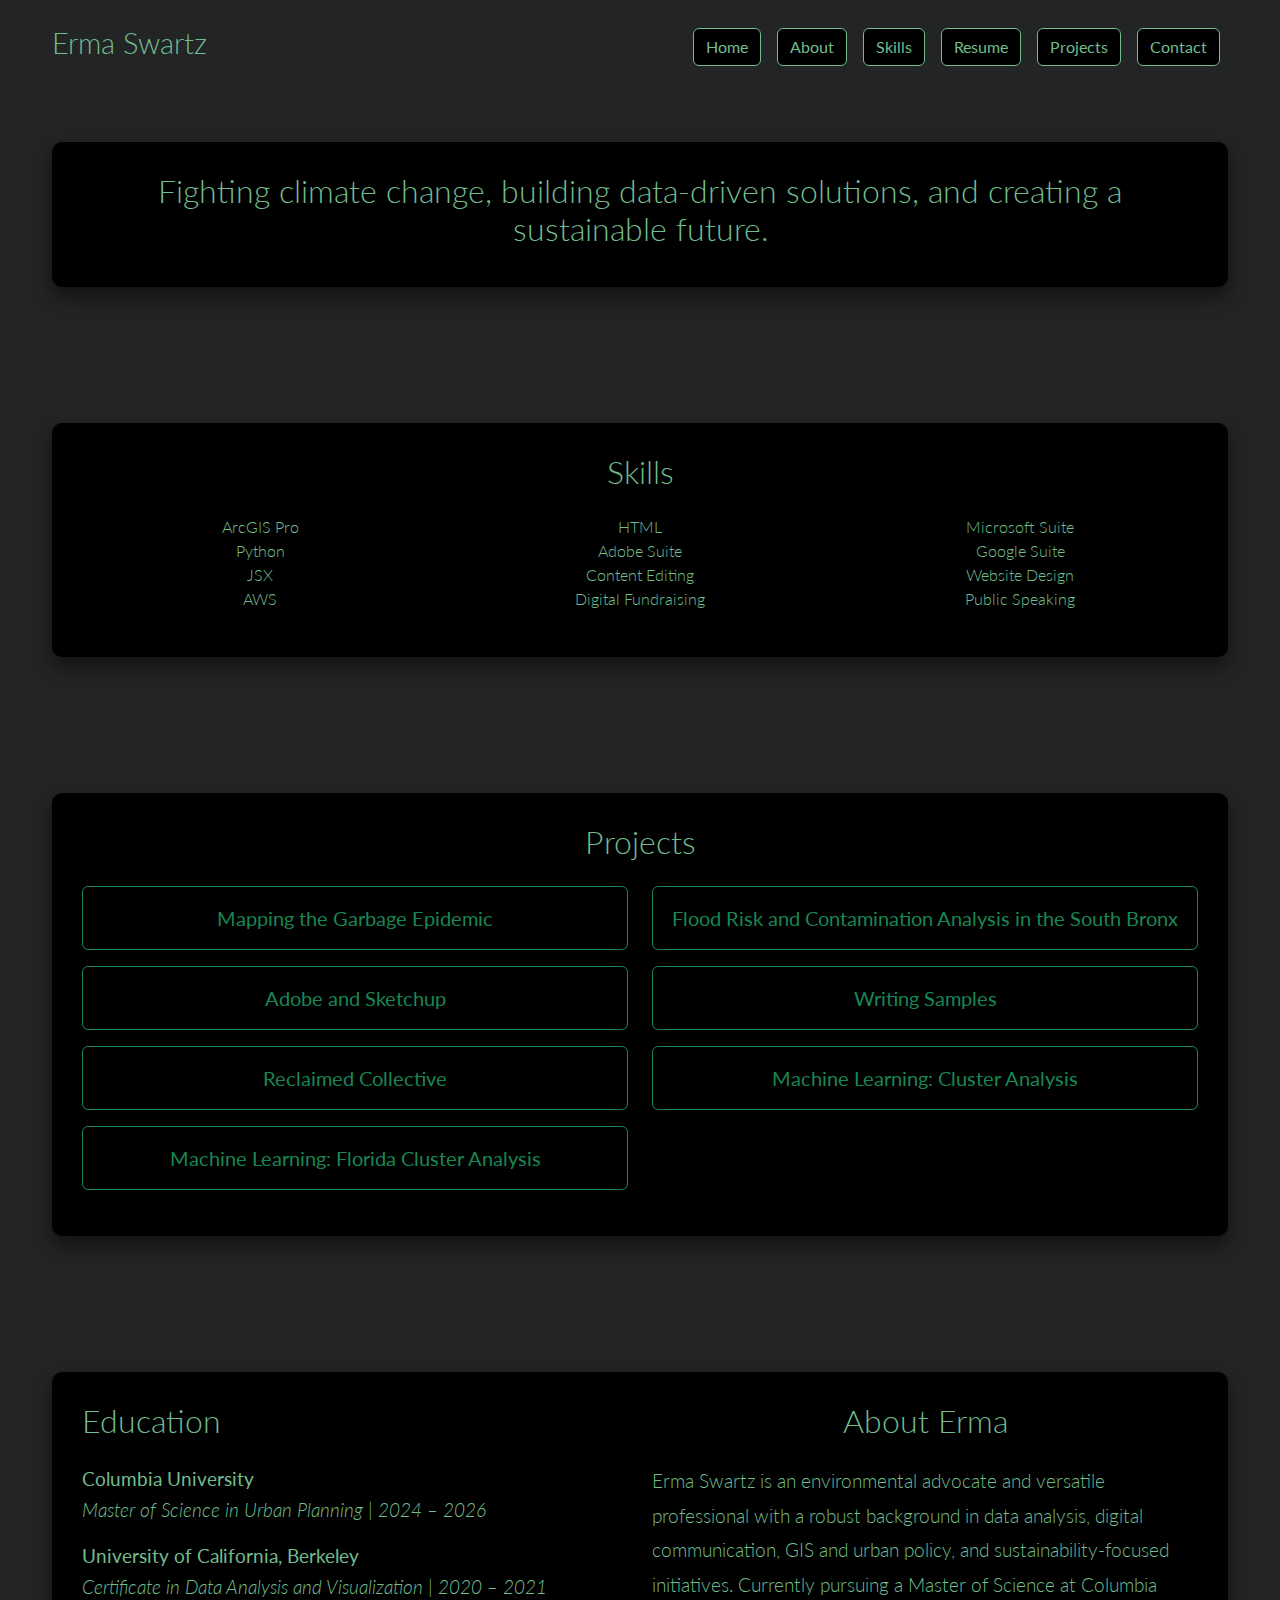
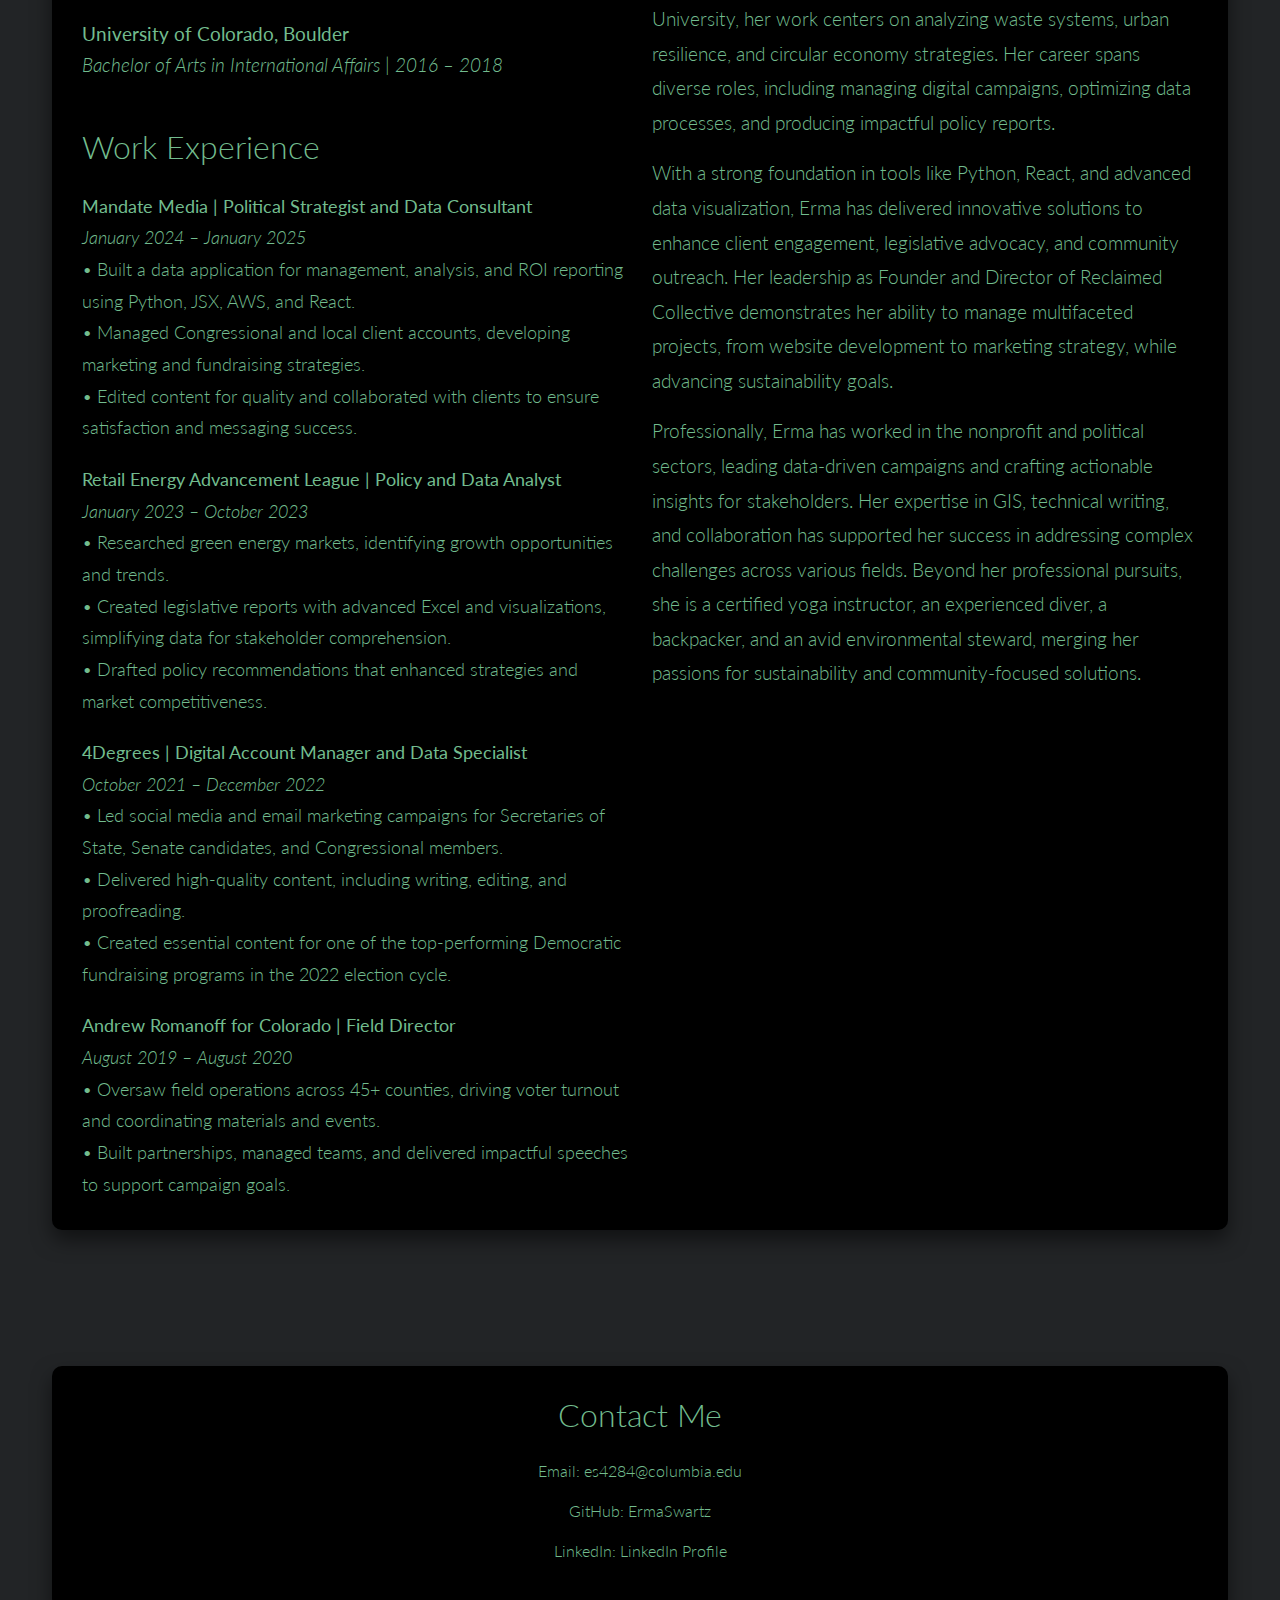
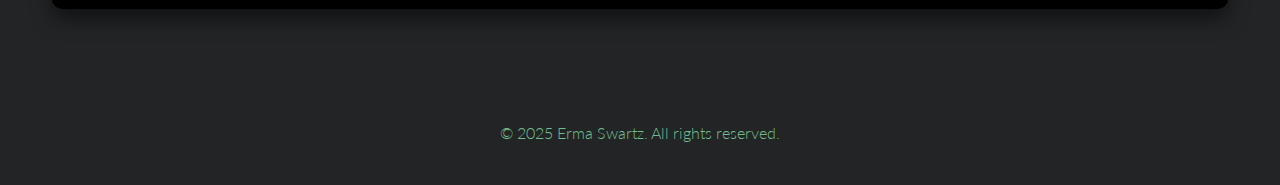
<file: index.html>
<!DOCTYPE html>
<html lang="en">
<head>
  <meta charset="UTF-8">
  <meta name="viewport" content="width=device-width, initial-scale=1.0">
  <title>Erma Swartz | Portfolio</title>
  <!-- Add this to the head if Bootstrap isn't already included -->
  <!-- Bootstrap CSS (KEEP this one) -->
<link href="https://cdn.jsdelivr.net/npm/bootstrap@5.3.0/dist/css/bootstrap.min.css" rel="stylesheet">

<!-- Your Google Font (keep this too) -->
<link href="https://fonts.googleapis.com/css2?family=Lato:wght@300&display=swap" rel="stylesheet">
  <style>
    body {
      font-family: 'Lato', sans-serif;
      font-weight: 300;
      background-color: #222426; /* Gray background */
      color: #72bc8e;
      margin: 0;
      padding: 0;
    }
  
    .floating-box {
      background-color: #000; /* Black box */
      color: #72bc8e;
      border-radius: 10px;
      padding: 30px;
      box-shadow: 0 10px 20px rgba(0, 0, 0, 0.5); /* Floating effect */
      margin-bottom: 40px;
    }
  
    h1, h2, h3 {
      color: #72bc8e;
      font-weight: 300; /* Thin text */
    }
  
    a {
      color: #72bc8e;
      text-decoration: none;
    }
  
    a:hover {
      text-decoration: underline;
    }
  
    .container {
      max-width: 1200px;
    }

    .custom-btn {
      background-color: #000; /* Black background */
      color: #72bc8e; /* Green text */
      border-color: #72bc8e; /* Green border */
    }

    .custom-btn:hover {
      background-color: #72bc8e; /* Green background on hover */
      color: #000; /* Black text on hover */
    }
  </style>
</head>
<body>
<!-- Navigation Bar -->
<header class="py-4">
  <div class="container d-flex justify-content-between align-items-center">
    <h1 style="font-size: 1.8rem; color: #72bc8e;">Erma Swartz</h1>
    <nav>
      <ul class="nav justify-content-center">
        <li class="nav-item">
          <a href="#hero" class="btn custom-btn mx-2 my-1">Home</a>
        </li>
        <li class="nav-item">
          <a href="#resume-about" class="btn custom-btn mx-2 my-1">About</a>
        </li>
        <li class="nav-item">
          <a href="#skills" class="btn custom-btn mx-2 my-1">Skills</a>
        </li>
        <li class="nav-item">
          <a href="/images/resume.jpg" class="btn custom-btn mx-2 my-1" download="Erma_Swartz_Resume">Resume</a>
        </li>
        <li class="nav-item">
          <a href="#projects" class="btn custom-btn mx-2 my-1">Projects</a>
        </li>
        <li class="nav-item">
          <a href="#contact" class="btn custom-btn mx-2 my-1">Contact</a>
        </li>
      </ul>
    </nav>
  </div>
</header>
  <!-- Hero Section -->
  <section id="hero" class="py-5">
    <div class="container">
      <div class="floating-box text-center">
        <h2>Fighting climate change, building data-driven solutions, and creating a sustainable future.</h2>
      </div>
    </div>
  </section>


  <!-- Skills Section -->
  <section id="skills" class="py-5">
    <div class="container">
      <div class="floating-box text-center">
        <h2 class="mb-4">Skills</h2>
        <div class="row g-4">
          <div class="col-md-4">
            <ul class="list-unstyled">
              <li>ArcGIS Pro</li>
              <li><a href="https://github.com/ErmaSwartz/Floodriskanalysis" target="_blank">Python</a></li>
              <li><a href="https://github.com/ErmaSwartz/profilesapp" target="_blank">JSX</li></a>
              <li>AWS</li>
            </ul>
          </div>
          <div class="col-md-4">
            <ul class="list-unstyled">
              <li>HTML</li>
              <li>Adobe Suite</li>
              <li>Content Editing</li>
              <li>Digital Fundraising</li>
            </ul>
          </div>
          <div class="col-md-4">
            <ul class="list-unstyled">
              <li>Microsoft Suite</li>
              <li>Google Suite</li>
              <li><a href="https://ermahswartz.wixsite.com/reclaimed-collective" target="_blank">Website Design</a></li>
              <li>Public Speaking</li>
            </ul>
          </div>
        </div>
      </div>
    </div>
  </section>
<!-- Projects Section -->
<section id="projects" class="py-5">
  <div class="container">
    <div class="floating-box text-center">
      <h2 class="mb-4">Projects</h2>
      <div class="row">
        <!-- Row 1 -->
        <div class="col-md-6 mb-3">
          <a href="Projects/garbageepidemic.html"
             class="btn btn-outline-success w-100 py-3"
             style="font-size: 1.25rem;"
             data-bs-toggle="tooltip"
             data-bs-placement="top"
             title="An interactive map showcasing NYC's trash crisis and neighborhood-level waste distribution.">
            Mapping the Garbage Epidemic
          </a>
        </div>
        <div class="col-md-6 mb-3">
          <a href="Projects/bronx.html"
             class="btn btn-outline-success w-100 py-3"
             style="font-size: 1.25rem;"
             data-bs-toggle="tooltip"
             data-bs-placement="top"
             title="Analyzes flood risk, industrial land use, and environmental justice in the South Bronx.">
            Flood Risk and Contamination Analysis in the South Bronx
          </a>
        </div>

        <!-- Row 2 -->
        <div class="col-md-6 mb-3">
          <a href="Projects/Design.html"
             class="btn btn-outline-success w-100 py-3"
             style="font-size: 1.25rem;"
             data-bs-toggle="tooltip"
             data-bs-placement="top"
             title="Portfolio of Adobe Creative Suite and SketchUp modeling projects.">
            Adobe and Sketchup
          </a>
        </div>
        <div class="col-md-6 mb-3">
          <a href="Projects/Writing.html"
             class="btn btn-outline-success w-100 py-3"
             style="font-size: 1.25rem;"
             data-bs-toggle="tooltip"
             data-bs-placement="top"
             title="Samples of academic and professional writing on planning, policy, and environment.">
            Writing Samples
          </a>
        </div>

        <!-- Row 3 -->
        <div class="col-md-6 mb-3">
          <a href="https://ermahswartz.wixsite.com/reclaimed-collective"
             target="_blank"
             class="btn btn-outline-success w-100 py-3"
             style="font-size: 1.25rem;"
             data-bs-toggle="tooltip"
             data-bs-placement="top"
             title="A sustainable art collective reusing discarded materials to create new value.">
            Reclaimed Collective
          </a>
        </div>
        <div class="col-md-6 mb-3">
          <a href="Projects/Cluster-experimentwithpluto.html"
             class="btn btn-outline-success w-100 py-3"
             style="font-size: 1.25rem;"
             data-bs-toggle="tooltip"
             data-bs-placement="top"
             title="Machine learning-based clustering of NYC census tracts using PCA and socio-economic features.">
            Machine Learning: Cluster Analysis
          </a>
        </div>

        <!-- Row 4 -->
        <div class="col-md-6 mb-3">
          <a href="Projects/Cluster-Florida.html"
             class="btn btn-outline-success w-100 py-3"
             style="font-size: 1.25rem;"
             data-bs-toggle="tooltip"
             data-bs-placement="top"
             title="Cluster analysis of Florida tracts based on similar variables to compare spatial patterns.">
            Machine Learning: Florida Cluster Analysis
          </a>
        </div>
        <div class="col-md-6 mb-3">
          <!-- Optional filler or future project -->
        </div>
      </div>
    </div>
  </div>
</section>
 <!-- Resume and About Section -->
<section id="resume-about" class="py-5">
  <div class="container">
    <div class="floating-box">
      <div class="row">
        <!-- Left Column: Education and Work Experience -->
        <div class="col-md-6">
          <h2 class="mb-4" style="font-size: 2rem;">Education</h2>
          <p style="font-size: 1.2rem; line-height: 1.6;">
            <strong>Columbia University</strong><br>
            <em>Master of Science in Urban Planning | 2024 – 2026</em>
          </p>
          <p style="font-size: 1.2rem; line-height: 1.6;">
            <strong>University of California, Berkeley</strong><br>
            <em>Certificate in Data Analysis and Visualization | 2020 – 2021</em>
          </p>
          <p style="font-size: 1.2rem; line-height: 1.6;">
            <strong>University of Colorado, Boulder</strong><br>
            <em>Bachelor of Arts in International Affairs | 2016 – 2018</em>
          </p>
          
          <h2 class="mb-4 mt-5" style="font-size: 2rem;">Work Experience</h2>
          <div style="font-size: 1.1rem; line-height: 1.8; margin-bottom: 20px;">
            <strong>Mandate Media | Political Strategist and Data Consultant</strong><br>
            <em>January 2024 – January 2025</em><br>
            • Built a data application for management, analysis, and ROI reporting using Python, JSX, AWS, and React.<br>
            • Managed Congressional and local client accounts, developing marketing and fundraising strategies.<br>
            • Edited content for quality and collaborated with clients to ensure satisfaction and messaging success.
          </div>
          <div style="font-size: 1.1rem; line-height: 1.8; margin-bottom: 20px;">
            <strong>Retail Energy Advancement League | Policy and Data Analyst</strong><br>
            <em>January 2023 – October 2023</em><br>
            • Researched green energy markets, identifying growth opportunities and trends.<br>
            • Created legislative reports with advanced Excel and visualizations, simplifying data for stakeholder comprehension.<br>
            • Drafted policy recommendations that enhanced strategies and market competitiveness.
          </div>
          <div style="font-size: 1.1rem; line-height: 1.8; margin-bottom: 20px;">
            <strong>4Degrees | Digital Account Manager and Data Specialist</strong><br>
            <em>October 2021 – December 2022</em><br>
            • Led social media and email marketing campaigns for Secretaries of State, Senate candidates, and Congressional members.<br>
            • Delivered high-quality content, including writing, editing, and proofreading.<br>
            • Created essential content for one of the top-performing Democratic fundraising programs in the 2022 election cycle.
          </div>
          <div style="font-size: 1.1rem; line-height: 1.8;">
            <strong>Andrew Romanoff for Colorado | Field Director</strong><br>
            <em>August 2019 – August 2020</em><br>
            • Oversaw field operations across 45+ counties, driving voter turnout and coordinating materials and events.<br>
            • Built partnerships, managed teams, and delivered impactful speeches to support campaign goals.
          </div>
        </div>

        <!-- Right Column: About Section -->
        <div class="col-md-6">
          <h2 class="mb-4 text-center" style="font-size: 2rem;">About Erma</h2>
          <p style="font-size: 1.2rem; line-height: 1.8;">
            Erma Swartz is an environmental advocate and versatile professional with a robust background in data analysis, digital communication, GIS and urban policy, and sustainability-focused initiatives. Currently pursuing a Master of Science at Columbia University, her work centers on analyzing waste systems, urban resilience, and circular economy strategies. Her career spans diverse roles, including managing digital campaigns, optimizing data processes, and producing impactful policy reports.
          </p>
          <p style="font-size: 1.2rem; line-height: 1.8;">
            With a strong foundation in tools like Python, React, and advanced data visualization, Erma has delivered innovative solutions to enhance client engagement, legislative advocacy, and community outreach. Her leadership as Founder and Director of Reclaimed Collective demonstrates her ability to manage multifaceted projects, from website development to marketing strategy, while advancing sustainability goals.
          </p>
          <p style="font-size: 1.2rem; line-height: 1.8;">
            Professionally, Erma has worked in the nonprofit and political sectors, leading data-driven campaigns and crafting actionable insights for stakeholders. Her expertise in GIS, technical writing, and collaboration has supported her success in addressing complex challenges across various fields. Beyond her professional pursuits, she is a certified yoga instructor, an experienced diver, a backpacker, and an avid environmental steward, merging her passions for sustainability and community-focused solutions.
          </p>
        </div>
      </div>
    </div>
  </div>
</section>
</section>

  <!-- Contact Section -->
  <section id="contact" class="py-5">
    <div class="container">
      <div class="floating-box text-center">
        <h2 class="mb-4">Contact Me</h2>
        <p>Email: <a href="mailto:es4284@columbia.edu">es4284@columbia.edu</a></p>
        <p>GitHub: <a href="https://github.com/ErmaSwartz" target="_blank">ErmaSwartz</a></p>
        <p>LinkedIn: <a href="https://linkedin.com/in/erma-swartz-174939184" target="_blank">LinkedIn Profile</a></p>
      </div>
    </div>
  </section>

  <!-- Footer -->
  <footer class="py-4 text-center">
    <p>&copy; 2025 Erma Swartz. All rights reserved.</p>
  </footer>

  <script src="https://cdn.jsdelivr.net/npm/bootstrap@5.3.0/dist/js/bootstrap.bundle.min.js" defer></script>
<script>
  document.addEventListener("DOMContentLoaded", function () {
    const tooltipTriggerList = [].slice.call(document.querySelectorAll('[data-bs-toggle="tooltip"]'));
    tooltipTriggerList.map(function (tooltipTriggerEl) {
      return new bootstrap.Tooltip(tooltipTriggerEl);
    });

    const popoverTriggerList = [].slice.call(document.querySelectorAll('[data-bs-toggle="popover"]'));
    popoverTriggerList.map(function (popoverTriggerEl) {
      return new bootstrap.Popover(popoverTriggerEl);
    });
  });
</script>
</body>
</html>
</file>
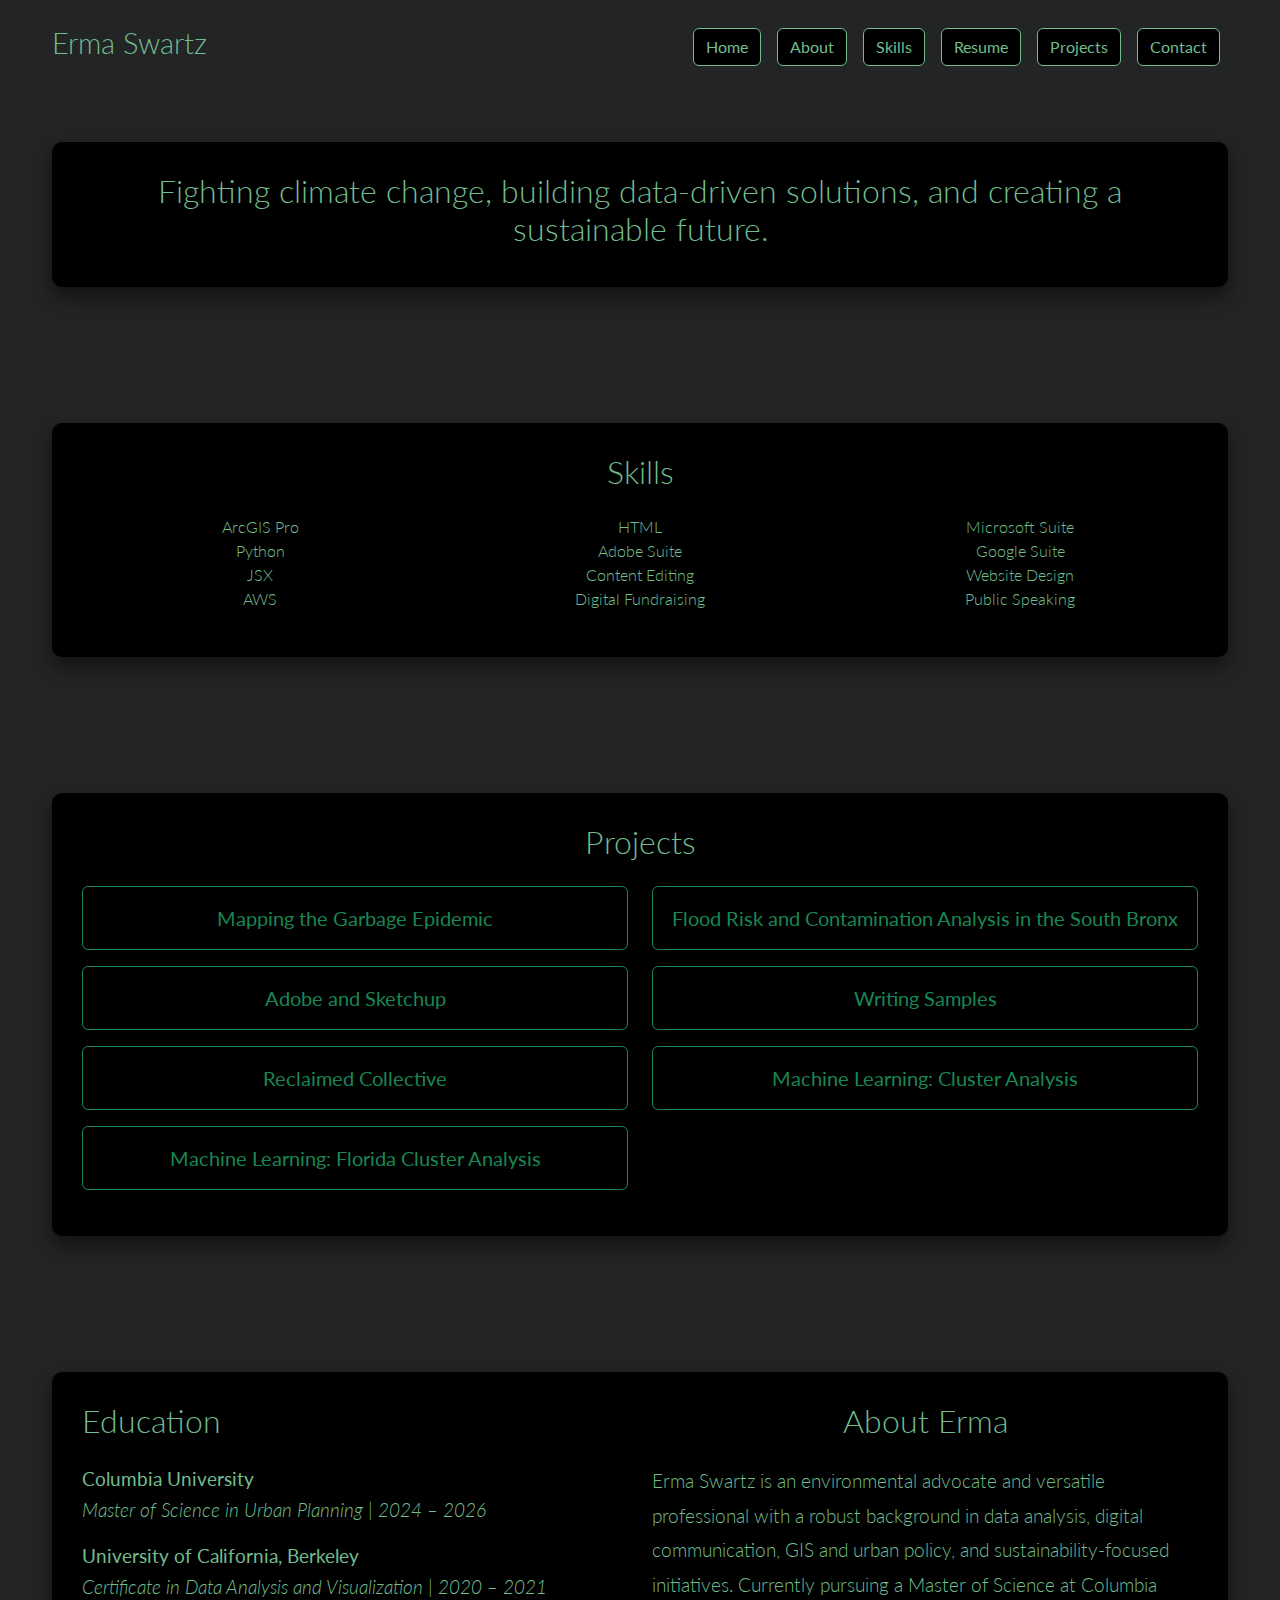
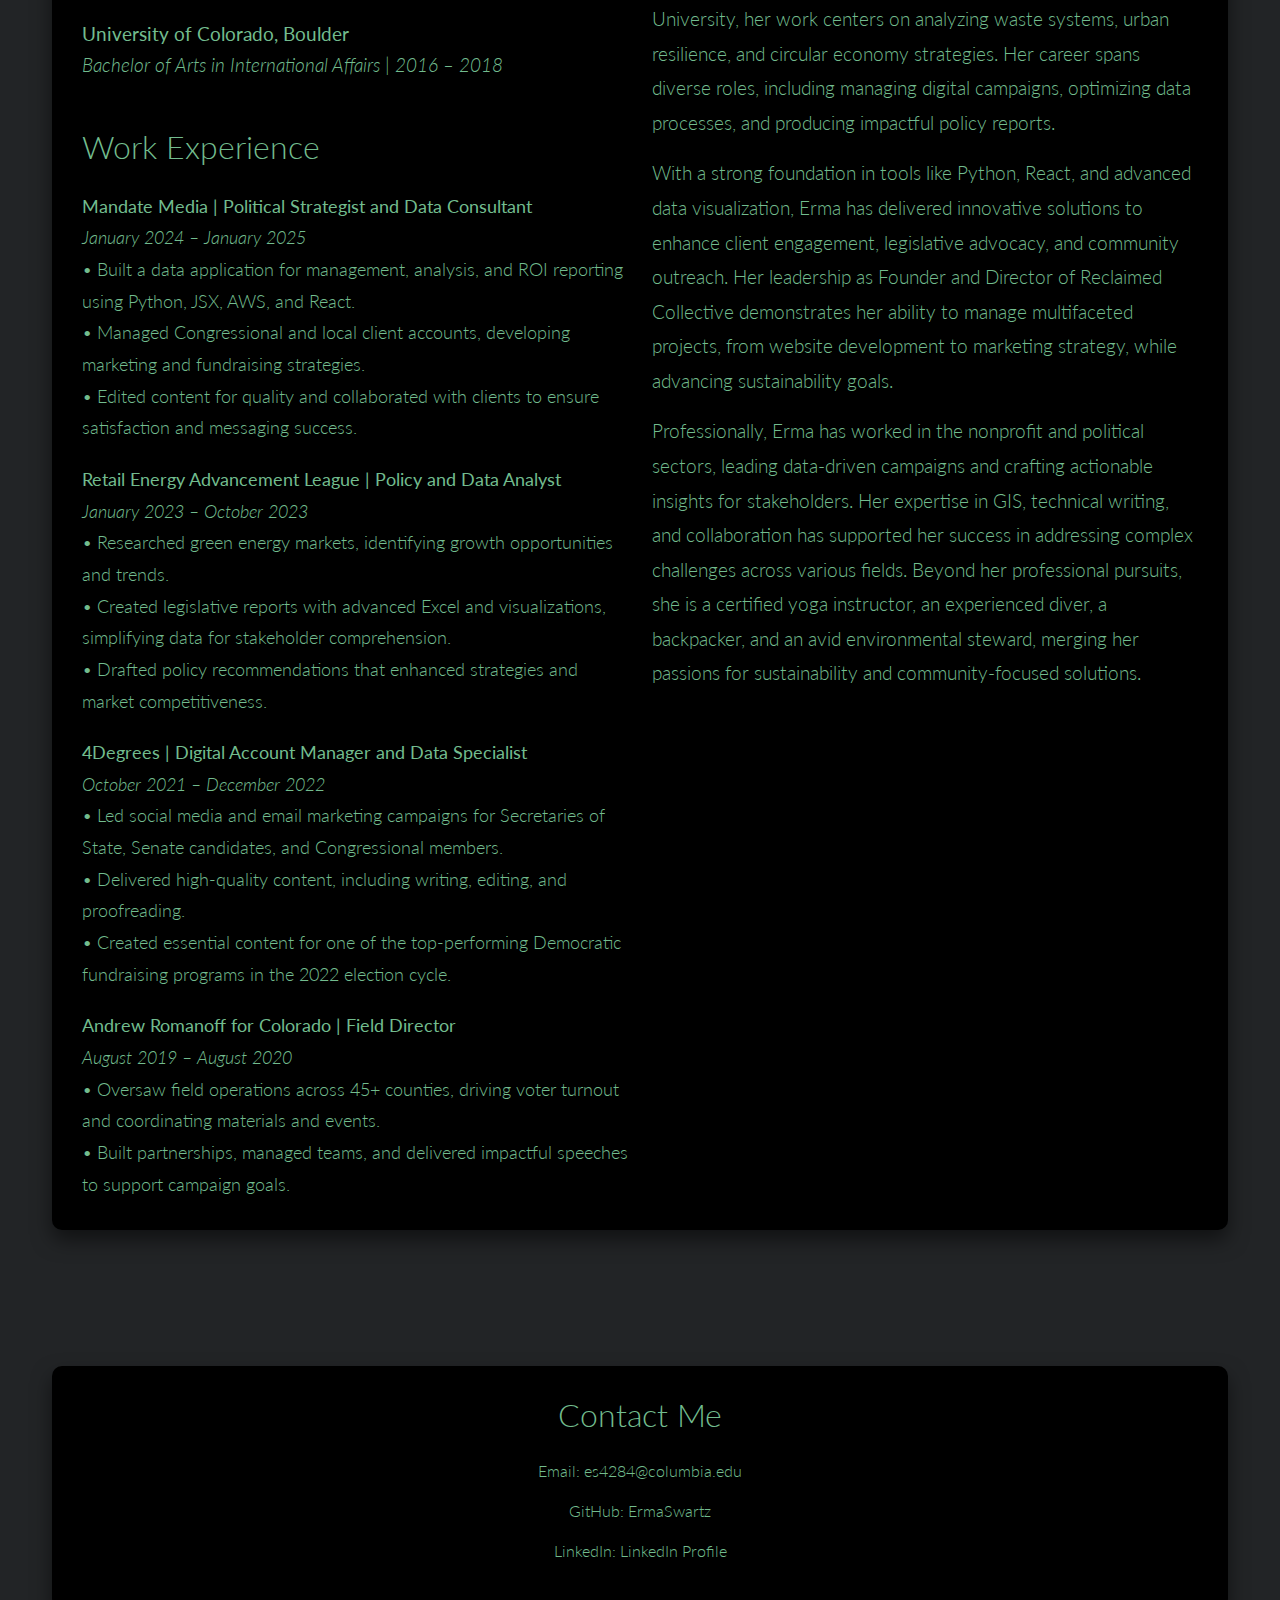
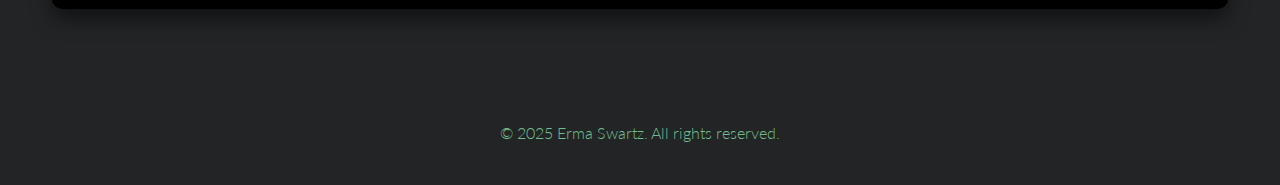
<file: Code/index.html>
<!DOCTYPE html>
<html lang="en">
<head>
  <meta charset="UTF-8">
  <meta name="viewport" content="width=device-width, initial-scale=1.0">
  <title>Erma Swartz | Portfolio</title>
  <link href="https://cdn.jsdelivr.net/npm/bootstrap@5.3.0-alpha1/dist/css/bootstrap.min.css" rel="stylesheet">
  <link href="https://fonts.googleapis.com/css2?family=Lato:wght@300&display=swap" rel="stylesheet">

  <style>
    body {
      font-family: 'Lato', sans-serif;
      font-weight: 300;
      background-color: #222426; /* Gray background */
      color: #72bc8e;
      margin: 0;
      padding: 0;
    }
  
    .floating-box {
      background-color: #000; /* Black box */
      color: #72bc8e;
      border-radius: 10px;
      padding: 30px;
      box-shadow: 0 10px 20px rgba(0, 0, 0, 0.5); /* Floating effect */
      margin-bottom: 40px;
    }
  
    h1, h2, h3 {
      color: #72bc8e;
      font-weight: 300; /* Thin text */
    }
  
    a {
      color: #72bc8e;
      text-decoration: none;
    }
  
    a:hover {
      text-decoration: underline;
    }
  
    .container {
      max-width: 1200px;
    }

    .custom-btn {
      background-color: #000; /* Black background */
      color: #72bc8e; /* Green text */
      border-color: #72bc8e; /* Green border */
    }

    .custom-btn:hover {
      background-color: #72bc8e; /* Green background on hover */
      color: #000; /* Black text on hover */
    }
  </style>
</head>
<body>
<!-- Navigation Bar -->
<header class="py-4">
  <div class="container d-flex justify-content-between align-items-center">
    <h1 style="font-size: 1.8rem; color: #72bc8e;">Erma Swartz</h1>
    <nav>
      <ul class="nav justify-content-center">
        <li class="nav-item">
          <a href="#hero" class="btn custom-btn mx-2 my-1">Home</a>
        </li>
        <li class="nav-item">
          <a href="#https://ermaswartz.com/#about" class="btn custom-btn mx-2 my-1">About</a>
        </li>
        <li class="nav-item">
          <a href="#skills" class="btn custom-btn mx-2 my-1">Skills</a>
        </li>
        <li class="nav-item">
          <a href="/images/resume.jpg" class="btn custom-btn mx-2 my-1" download="Erma_Swartz_Resume">Resume</a>
        </li>
        <li class="nav-item">
          <a href="#projects" class="btn custom-btn mx-2 my-1">Projects</a>
        </li>
        <li class="nav-item">
          <a href="#contact" class="btn custom-btn mx-2 my-1">Contact</a>
        </li>
      </ul>
    </nav>
  </div>
</header>
  <!-- Hero Section -->
  <section id="hero" class="py-5">
    <div class="container">
      <div class="floating-box text-center">
        <h2>Fighting climate change, building data-driven solutions, and creating a sustainable future.</h2>
      </div>
    </div>
  </section>


  <!-- Skills Section -->
  <section id="skills" class="py-5">
    <div class="container">
      <div class="floating-box text-center">
        <h2 class="mb-4">Skills</h2>
        <div class="row g-4">
          <div class="col-md-4">
            <ul class="list-unstyled">
              <li>ArcGIS Pro</li>
              <li><a href="https://github.com/ErmaSwartz/Floodriskanalysis" target="_blank">Python</a></li>
              <li><a href="https://github.com/ErmaSwartz/profilesapp" target="_blank">JSX</li></a>
              <li>AWS</li>
            </ul>
          </div>
          <div class="col-md-4">
            <ul class="list-unstyled">
              <li>HTML</li>
              <li>Adobe Suite</li>
              <li>Content Editing</li>
              <li>Digital Fundraising</li>
            </ul>
          </div>
          <div class="col-md-4">
            <ul class="list-unstyled">
              <li>Microsoft Suite</li>
              <li>Google Suite</li>
              <li><a href="https://ermahswartz.wixsite.com/reclaimed-collective" target="_blank">Website Design</a></li>
              <li>Public Speaking</li>
            </ul>
          </div>
        </div>
      </div>
    </div>
  </section>

<!-- Projects Section -->
<section id="projects" class="py-5">
  <div class="container">
    <div class="floating-box text-center">
      <h2 class="mb-4">Projects</h2>
      <div class="row">
        <!-- Row 1 -->
        <div class="col-md-6 mb-3">
          <a href="Projects/garbageepidemic.html"
             class="btn btn-outline-success w-100 py-3"
             style="font-size: 1.25rem;"
             data-bs-toggle="tooltip"
             data-bs-placement="top"
             title="An interactive map showcasing NYC's trash crisis and neighborhood-level waste distribution.">
            Mapping the Garbage Epidemic
          </a>
        </div>
        <div class="col-md-6 mb-3">
          <a href="Projects/bronx.html"
             class="btn btn-outline-success w-100 py-3"
             style="font-size: 1.25rem;"
             data-bs-toggle="tooltip"
             data-bs-placement="top"
             title="Analyzes flood risk, industrial land use, and environmental justice in the South Bronx.">
            Flood Risk and Contamination Analysis in the South Bronx
          </a>
        </div>

        <!-- Row 2 -->
        <div class="col-md-6 mb-3">
          <a href="Projects/Design.html"
             class="btn btn-outline-success w-100 py-3"
             style="font-size: 1.25rem;"
             data-bs-toggle="tooltip"
             data-bs-placement="top"
             title="Portfolio of Adobe Creative Suite and SketchUp modeling projects.">
            Adobe and Sketchup
          </a>
        </div>
        <div class="col-md-6 mb-3">
          <a href="Projects/Writing.html"
             class="btn btn-outline-success w-100 py-3"
             style="font-size: 1.25rem;"
             data-bs-toggle="tooltip"
             data-bs-placement="top"
             title="Samples of academic and professional writing on planning, policy, and environment.">
            Writing Samples
          </a>
        </div>

        <!-- Row 3 -->
        <div class="col-md-6 mb-3">
          <a href="https://ermahswartz.wixsite.com/reclaimed-collective"
             target="_blank"
             class="btn btn-outline-success w-100 py-3"
             style="font-size: 1.25rem;"
             data-bs-toggle="tooltip"
             data-bs-placement="top"
             title="A sustainable art collective reusing discarded materials to create new value.">
            Reclaimed Collective
          </a>
        </div>
        <div class="col-md-6 mb-3">
          <a href="Projects/Cluster-experimentwithpluto.html"
             class="btn btn-outline-success w-100 py-3"
             style="font-size: 1.25rem;"
             data-bs-toggle="tooltip"
             data-bs-placement="top"
             title="Machine learning-based clustering of NYC census tracts using PCA and socio-economic features.">
            Machine Learning: Cluster Analysis
          </a>
        </div>

        <!-- Row 4 -->
        <div class="col-md-6 mb-3">
          <a href="Projects/Cluster-Florida.html"
             class="btn btn-outline-success w-100 py-3"
             style="font-size: 1.25rem;"
             data-bs-toggle="tooltip"
             data-bs-placement="top"
             title="Cluster analysis of Florida tracts based on similar variables to compare spatial patterns.">
            Machine Learning: Florida Cluster Analysis
          </a>
        </div>
        <div class="col-md-6 mb-3">
          <!-- Optional filler or future project -->
        </div>
      </div>
    </div>
  </div>
</section>
 <!-- Resume and About Section -->
<section id="resume-about" class="py-5">
  <div class="container">
    <div class="floating-box">
      <div class="row">
        <!-- Left Column: Education and Work Experience -->
        <div class="col-md-6">
          <h2 class="mb-4" style="font-size: 2rem;">Education</h2>
          <p style="font-size: 1.2rem; line-height: 1.6;">
            <strong>Columbia University</strong><br>
            <em>Master of Science in Urban Planning | 2024 – 2026</em>
          </p>
          <p style="font-size: 1.2rem; line-height: 1.6;">
            <strong>University of California, Berkeley</strong><br>
            <em>Certificate in Data Analysis and Visualization | 2020 – 2021</em>
          </p>
          <p style="font-size: 1.2rem; line-height: 1.6;">
            <strong>University of Colorado, Boulder</strong><br>
            <em>Bachelor of Arts in International Affairs | 2016 – 2018</em>
          </p>
          
          <h2 class="mb-4 mt-5" style="font-size: 2rem;">Work Experience</h2>
          <div style="font-size: 1.1rem; line-height: 1.8; margin-bottom: 20px;">
            <strong>Mandate Media | Political Strategist and Data Consultant</strong><br>
            <em>January 2024 – January 2025</em><br>
            • Built a data application for management, analysis, and ROI reporting using Python, JSX, AWS, and React.<br>
            • Managed Congressional and local client accounts, developing marketing and fundraising strategies.<br>
            • Edited content for quality and collaborated with clients to ensure satisfaction and messaging success.
          </div>
          <div style="font-size: 1.1rem; line-height: 1.8; margin-bottom: 20px;">
            <strong>Retail Energy Advancement League | Policy and Data Analyst</strong><br>
            <em>January 2023 – October 2023</em><br>
            • Researched green energy markets, identifying growth opportunities and trends.<br>
            • Created legislative reports with advanced Excel and visualizations, simplifying data for stakeholder comprehension.<br>
            • Drafted policy recommendations that enhanced strategies and market competitiveness.
          </div>
          <div style="font-size: 1.1rem; line-height: 1.8; margin-bottom: 20px;">
            <strong>4Degrees | Digital Account Manager and Data Specialist</strong><br>
            <em>October 2021 – December 2022</em><br>
            • Led social media and email marketing campaigns for Secretaries of State, Senate candidates, and Congressional members.<br>
            • Delivered high-quality content, including writing, editing, and proofreading.<br>
            • Created essential content for one of the top-performing Democratic fundraising programs in the 2022 election cycle.
          </div>
          <div style="font-size: 1.1rem; line-height: 1.8;">
            <strong>Andrew Romanoff for Colorado | Field Director</strong><br>
            <em>August 2019 – August 2020</em><br>
            • Oversaw field operations across 45+ counties, driving voter turnout and coordinating materials and events.<br>
            • Built partnerships, managed teams, and delivered impactful speeches to support campaign goals.
          </div>
        </div>

        <!-- Right Column: About Section -->
        <div class="col-md-6">
          <h2 class="mb-4 text-center" style="font-size: 2rem;">About Erma</h2>
          <p style="font-size: 1.2rem; line-height: 1.8;">
            Erma Swartz is an environmental advocate and versatile professional with a robust background in data analysis, digital communication, GIS and urban policy, and sustainability-focused initiatives. Currently pursuing a Master of Science at Columbia University, her work centers on analyzing waste systems, urban resilience, and circular economy strategies. Her career spans diverse roles, including managing digital campaigns, optimizing data processes, and producing impactful policy reports.
          </p>
          <p style="font-size: 1.2rem; line-height: 1.8;">
            With a strong foundation in tools like Python, React, and advanced data visualization, Erma has delivered innovative solutions to enhance client engagement, legislative advocacy, and community outreach. Her leadership as Founder and Director of Reclaimed Collective demonstrates her ability to manage multifaceted projects, from website development to marketing strategy, while advancing sustainability goals.
          </p>
          <p style="font-size: 1.2rem; line-height: 1.8;">
            Professionally, Erma has worked in the nonprofit and political sectors, leading data-driven campaigns and crafting actionable insights for stakeholders. Her expertise in GIS, technical writing, and collaboration has supported her success in addressing complex challenges across various fields. Beyond her professional pursuits, she is a certified yoga instructor, an experienced diver, a backpacker, and an avid environmental steward, merging her passions for sustainability and community-focused solutions.
          </p>
        </div>
      </div>
    </div>
  </div>
</section>
</section>

  <!-- Contact Section -->
  <section id="contact" class="py-5">
    <div class="container">
      <div class="floating-box text-center">
        <h2 class="mb-4">Contact Me</h2>
        <p>Email: <a href="mailto:es4284@columbia.edu">es4284@columbia.edu</a></p>
        <p>GitHub: <a href="https://github.com/ErmaSwartz" target="_blank">ErmaSwartz</a></p>
        <p>LinkedIn: <a href="https://linkedin.com/in/erma-swartz-174939184" target="_blank">LinkedIn Profile</a></p>
      </div>
    </div>
  </section>

  <!-- Footer -->
  <footer class="py-4 text-center">
    <p>&copy; 2025 Erma Swartz. All rights reserved.</p>
  </footer>

  <script src="https://cdn.jsdelivr.net/npm/bootstrap@5.3.0-alpha1/dist/js/bootstrap.bundle.min.js"></script>
</body>
</html>
</file>
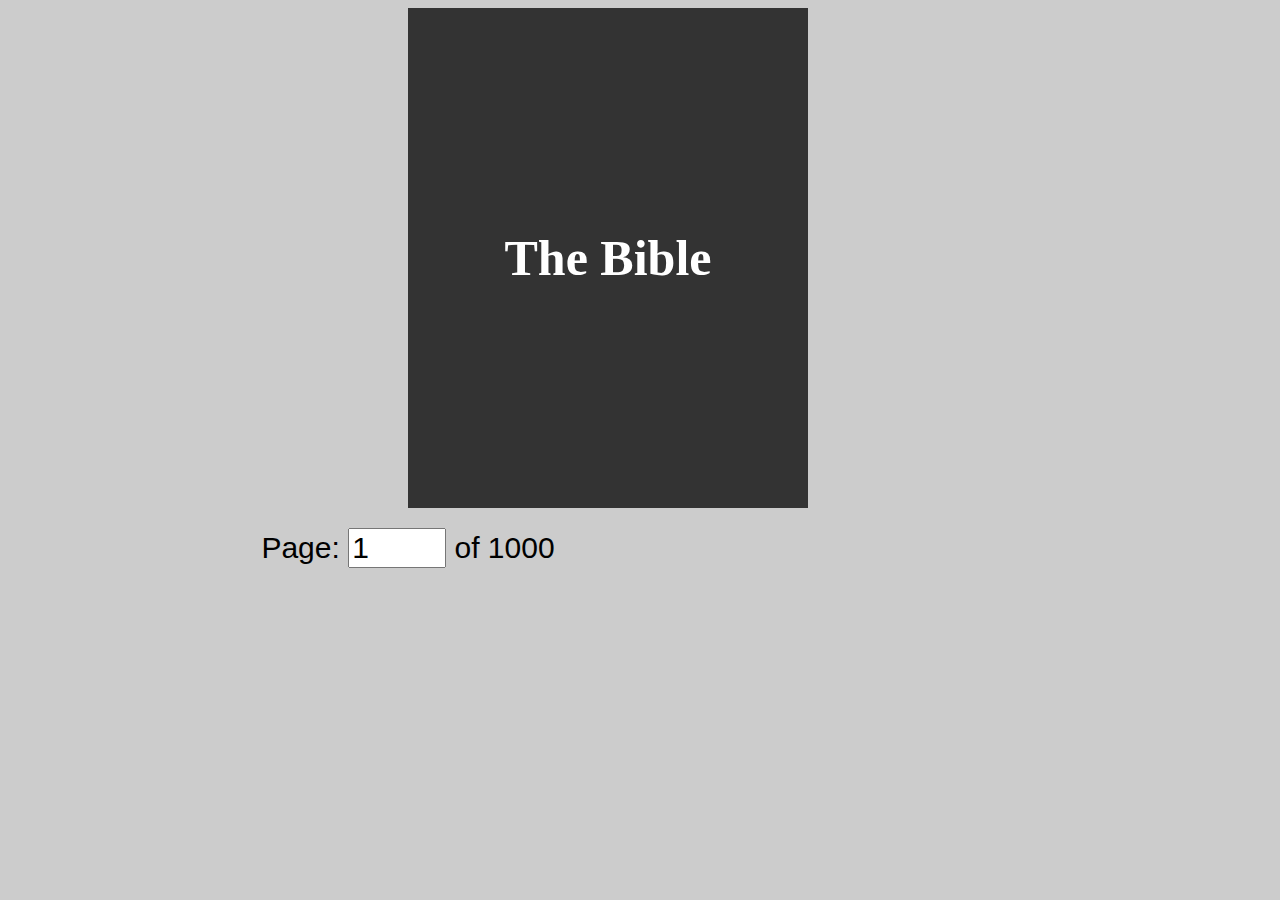
<file: turn.js-master/demos/bible/index.html>
<!doctype html>
<html>
<head>
<script type="text/javascript" src="http://code.jquery.com/jquery-1.7.1.min.js"></script>
<script type="text/javascript" src="../../turn.min.js"></script>

<style type="text/css">
body{
	background:#ccc;
}
#book{
	width:800px;
	height:500px;
}

#book .turn-page{
	background-color:white;
}

#book .cover{
	background:#333;
}

#book .cover h1{
	color:white;
	text-align:center;
	font-size:50px;
	line-height:500px;
	margin:0px;
}

#book .loader{
	background-image:url(loader.gif);
	width:24px;
	height:24px;
	display:block;
	position:absolute;
	top:238px;
	left:188px;
}

#book .data{
	text-align:center;
	font-size:40px;
	color:#999;
	line-height:500px;
}

#controls{
	width:800px;
	text-align:center;
	margin:20px 0px;
	font:30px arial;
}

#controls input, #controls label{
	font:30px arial;
}

#book .odd{
	background-image:-webkit-linear-gradient(left, #FFF 95%, #ddd 100%);
	background-image:-moz-linear-gradient(left, #FFF 95%, #ddd 100%);
	background-image:-o-linear-gradient(left, #FFF 95%, #ddd 100%);
	background-image:-ms-linear-gradient(left, #FFF 95%, #ddd 100%);
}

#book .even{
	background-image:-webkit-linear-gradient(right, #FFF 95%, #ddd 100%);
	background-image:-moz-linear-gradient(right, #FFF 95%, #ddd 100%);
	background-image:-o-linear-gradient(right, #FFF 95%, #ddd 100%);
	background-image:-ms-linear-gradient(right, #FFF 95%, #ddd 100%);
}
</style>
</head>
<body>

<div id="book">
	<div class="cover"><h1>The Bible</h1></div>
</div>

<div id="controls">
	<label for="page-number">Page:</label> <input type="text" size="3" id="page-number"> of <span id="number-pages"></span>
</div>

<script type="text/javascript">

	// Sample using dynamic pages with turn.js

	var numberOfPages = 1000; 


	// Adds the pages that the book will need
	function addPage(page, book) {
		// 	First check if the page is already in the book
		if (!book.turn('hasPage', page)) {
			// Create an element for this page
			var element = $('<div />', {'class': 'page '+((page%2==0) ? 'odd' : 'even'), 'id': 'page-'+page}).html('<i class="loader"></i>');
			// If not then add the page
			book.turn('addPage', element, page);
			// Let's assum that the data is comming from the server and the request takes 1s.
			setTimeout(function(){
					element.html('<div class="data">Data for page '+page+'</div>');
			}, 1000);
		}
	}

	$(window).ready(function(){
		$('#book').turn({acceleration: true,
							pages: numberOfPages,
							elevation: 50,
							gradients: !$.isTouch,
							when: {
								turning: function(e, page, view) {

									// Gets the range of pages that the book needs right now
									var range = $(this).turn('range', page);

									// Check if each page is within the book
									for (page = range[0]; page<=range[1]; page++) 
										addPage(page, $(this));

								},

								turned: function(e, page) {
									$('#page-number').val(page);
								}
							}
						});

		$('#number-pages').html(numberOfPages);

		$('#page-number').keydown(function(e){

			if (e.keyCode==13)
				$('#book').turn('page', $('#page-number').val());
				
		});
	});

	$(window).bind('keydown', function(e){

		if (e.target && e.target.tagName.toLowerCase()!='input')
			if (e.keyCode==37)
				$('#book').turn('previous');
			else if (e.keyCode==39)
				$('#book').turn('next');

	});

</script>


</body>
</html>
</file>
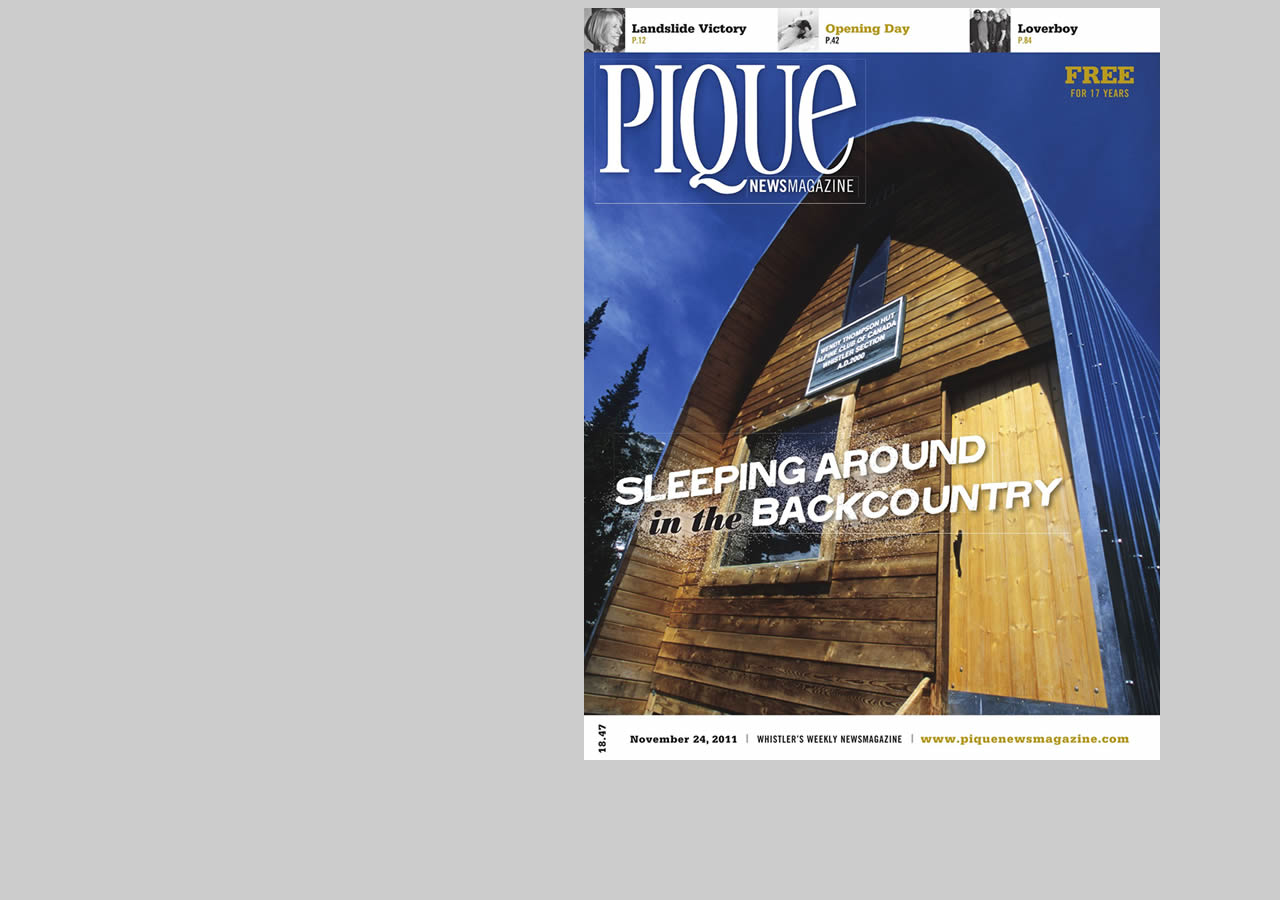
<file: turn.js-master/demos/magazine/index.html>
<!doctype html>
<html>
<head>
<script type="text/javascript" src="http://code.jquery.com/jquery-1.7.1.min.js"></script>
<script type="text/javascript" src="../../turn.min.js"></script>

<style type="text/css">
body{
	background:#ccc;
}
#magazine{
	width:1152px;
	height:752px;
}
#magazine .turn-page{
	background-color:#ccc;
	background-size:100% 100%;
}
</style>
</head>
<body>

<div id="magazine">
	<div style="background-image:url(pages/01.jpg);"></div>
	<div style="background-image:url(pages/02.jpg);"></div>
	<div style="background-image:url(pages/03.jpg);"></div>
	<div style="background-image:url(pages/04.jpg);"></div>
	<div style="background-image:url(pages/05.jpg);"></div>
	<div style="background-image:url(pages/06.jpg);"></div>
</div>


<script type="text/javascript">

	$(window).ready(function() {
		$('#magazine').turn({
							display: 'double',
							acceleration: true,
							gradients: !$.isTouch,
							elevation:50,
							when: {
								turned: function(e, page) {
									/*console.log('Current view: ', $(this).turn('view'));*/
								}
							}
						});
	});
	
	
	$(window).bind('keydown', function(e){
		
		if (e.keyCode==37)
			$('#magazine').turn('previous');
		else if (e.keyCode==39)
			$('#magazine').turn('next');
			
	});

</script>

</body>
</html>
</file>
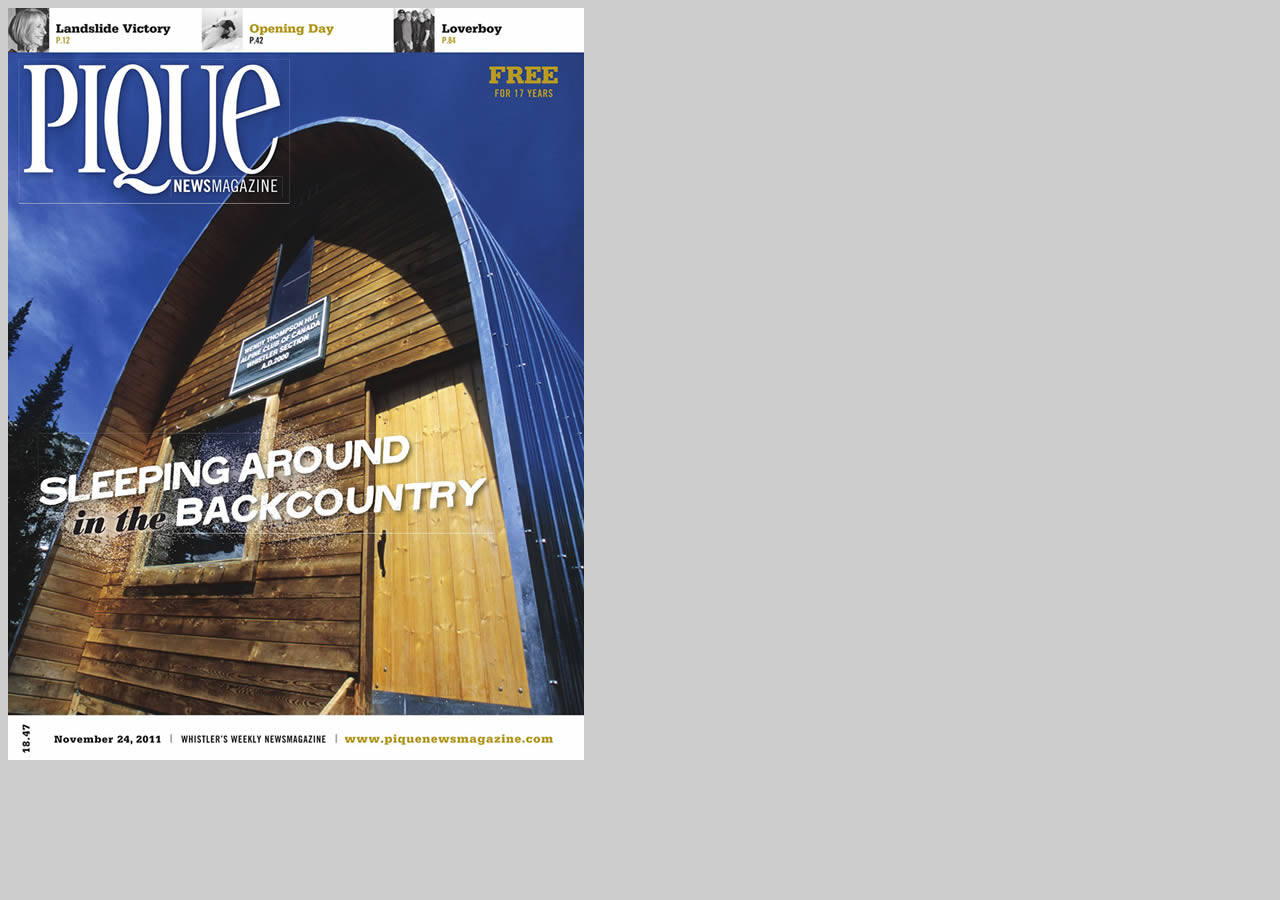
<file: turn.js-master/demos/magazine_single/index.html>
<!doctype html>
<html>
<head>
<script type="text/javascript" src="http://code.jquery.com/jquery-1.7.1.min.js"></script>
<script type="text/javascript" src="../../turn.min.js"></script>

<style type="text/css">
body{
	background:#ccc;
}
#magazine{
	width:576px;
	height:752px;
}
#magazine .turn-page{
	background-color:#ccc;
	background-size:100% 100%;
}
</style>
</head>
<body>

<div id="magazine">
	<div style="background-image:url(pages/01.jpg);"></div>
	<div style="background-image:url(pages/02.jpg);"></div>
	<div style="background-image:url(pages/03.jpg);"></div>
	<div style="background-image:url(pages/04.jpg);"></div>
	<div style="background-image:url(pages/05.jpg);"></div>
	<div style="background-image:url(pages/06.jpg);"></div>
</div>


<script type="text/javascript">

	$(window).ready(function() {
		$('#magazine').turn({
							display: 'single',
							acceleration: true,
							gradients: !$.isTouch,
							elevation:50,
							when: {
								turned: function(e, page) {
									/*console.log('Current view: ', $(this).turn('view'));*/
								}
							}
						});
	});
	
	
	$(window).bind('keydown', function(e){
		
		if (e.keyCode==37)
			$('#magazine').turn('previous');
		else if (e.keyCode==39)
			$('#magazine').turn('next');
			
	});

</script>

</body>
</html>
</file>
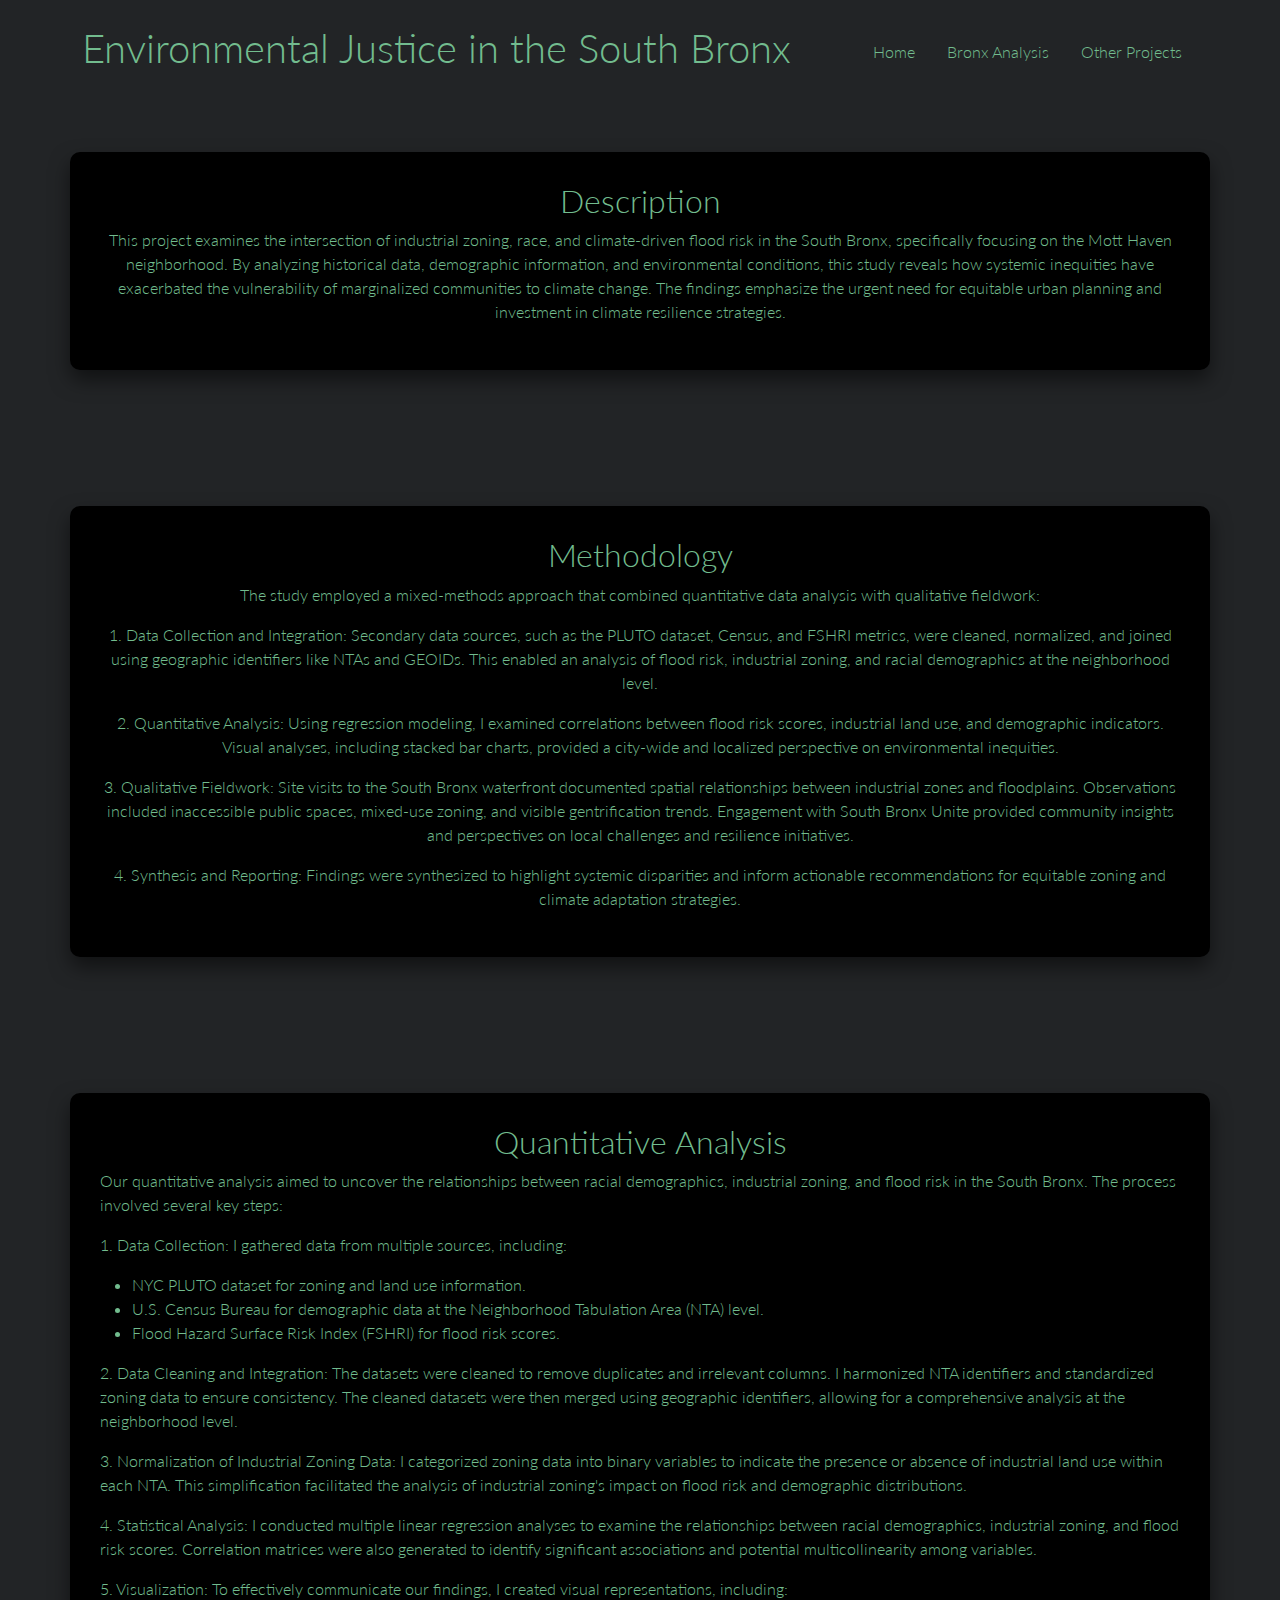
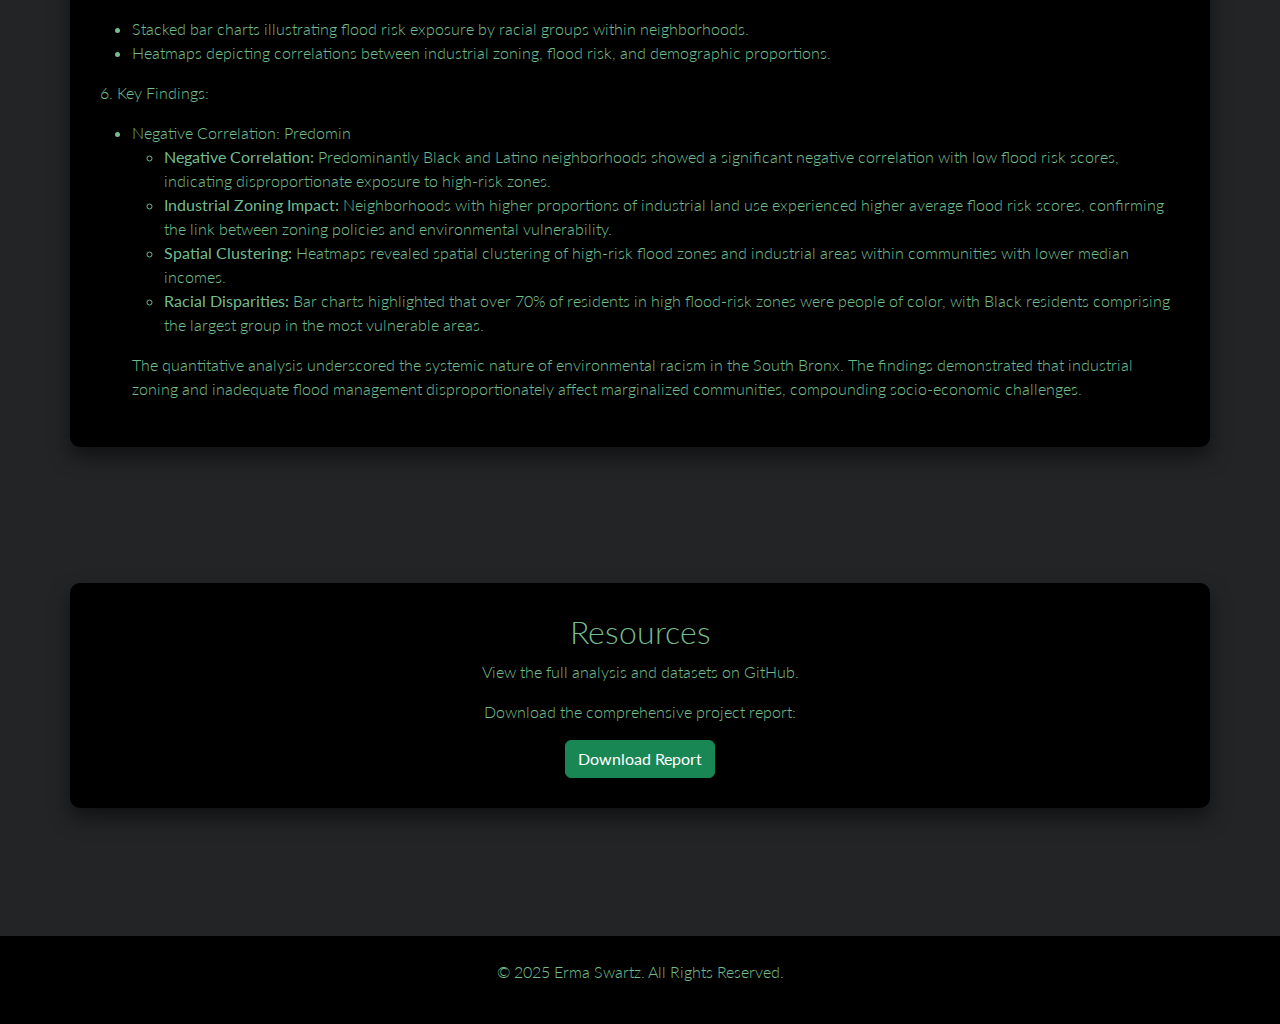
<file: Projects/bronx.html>
<!DOCTYPE html>
<html lang="en">
<head>
  <meta charset="UTF-8">
  <meta name="viewport" content="width=device-width, initial-scale=1.0">
  <title>Environmental Justice in the South Bronx</title>
  <link href="https://cdn.jsdelivr.net/npm/bootstrap@5.3.0-alpha1/dist/css/bootstrap.min.css" rel="stylesheet">
  <link href="https://fonts.googleapis.com/css2?family=Lato:wght@300&display=swap" rel="stylesheet">

  <style>
    body {
      font-family: 'Lato', sans-serif;
      font-weight: 300;
      background-color: #222426;
      color: #72bc8e;
      margin: 0;
      padding: 0;
    }

    .floating-box {
      background-color: #000;
      color: #72bc8e;
      border-radius: 10px;
      padding: 30px;
      box-shadow: 0 10px 20px rgba(0, 0, 0, 0.5);
      margin-bottom: 40px;
    }

    h1, h2, h3 {
      color: #72bc8e;
      font-weight: 300;
    }

    a {
      color: #72bc8e;
      text-decoration: none;
    }

    a:hover {
      text-decoration: underline;
    }

    footer {
      margin-top: 40px;
      background-color: #000;
      color: #72bc8e;
      text-align: center;
      padding: 10px 0;
    }
  </style>
</head>
<body>
  <!-- Header -->
  <center>
    <header class="py-4">
      <div class="container d-flex justify-content-between align-items-center">
        <h1>Environmental Justice in the South Bronx</h1>
        <nav>
          <ul class="nav">
            <li class="nav-item"><a href="../index.html" class="nav-link px-3" style="color: #72bc8e;">Home</a></li>
            <li class="nav-item"><a href="bronx.html" class="nav-link px-3" style="color: #72bc8e;">Bronx Analysis</a></li>
            <li class="nav-item"><a href="https://ermaswartz.com/index.html#projects" class="nav-link px-3" style="color: #72bc8e;">Other Projects</a></li>
          </ul>
        </nav>
      </div>
    </header>
  </center>
  
  <!-- Description -->
  <center>
  <section id="description" class="py-5">
    <div class="container floating-box">
      <h2>Description</h2>
      <p>
        This project examines the intersection of industrial zoning, race, and climate-driven flood risk in the South Bronx, specifically focusing on the Mott Haven neighborhood. By analyzing historical data, demographic information, and environmental conditions, this study reveals how systemic inequities have exacerbated the vulnerability of marginalized communities to climate change. The findings emphasize the urgent need for equitable urban planning and investment in climate resilience strategies.
      </p>
    </div>
  </section>
  </center>

  <!-- Methodology -->
  <center>
  <section id="methodology" class="py-5">
    <div class="container floating-box">
      <h2>Methodology</h2>
      <p>
        The study employed a mixed-methods approach that combined quantitative data analysis with qualitative fieldwork:
      </p>
      <p>
        1. Data Collection and Integration: Secondary data sources, such as the PLUTO dataset, Census, and FSHRI metrics, were cleaned, normalized, and joined using geographic identifiers like NTAs and GEOIDs. This enabled an analysis of flood risk, industrial zoning, and racial demographics at the neighborhood level.
      </p>
      <p>
        2. Quantitative Analysis: Using regression modeling, I examined correlations between flood risk scores, industrial land use, and demographic indicators. Visual analyses, including stacked bar charts, provided a city-wide and localized perspective on environmental inequities.
      </p>
      <p>
        3. Qualitative Fieldwork: Site visits to the South Bronx waterfront documented spatial relationships between industrial zones and floodplains. Observations included inaccessible public spaces, mixed-use zoning, and visible gentrification trends. Engagement with South Bronx Unite provided community insights and perspectives on local challenges and resilience initiatives.
      </p>
      <p>
        4. Synthesis and Reporting: Findings were synthesized to highlight systemic disparities and inform actionable recommendations for equitable zoning and climate adaptation strategies.
      </p>
    </div>
  </section>
  </center>

  <!-- Quantitative Analysis -->

  <section id="quantitative-analysis" class="py-5">
    <div class="container floating-box">
     <center><h2>Quantitative Analysis</h2></center>
      <p>
        Our quantitative analysis aimed to uncover the relationships between racial demographics, industrial zoning, and flood risk in the South Bronx. The process involved several key steps:
      </p>
      <p>
        1. Data Collection: I gathered data from multiple sources, including:
        <ul>
          <li>NYC PLUTO dataset for zoning and land use information.</li>
          <li>U.S. Census Bureau for demographic data at the Neighborhood Tabulation Area (NTA) level.</li>
          <li>Flood Hazard Surface Risk Index (FSHRI) for flood risk scores.</li>
        </ul>
      </p>
      <p>
        2. Data Cleaning and Integration: The datasets were cleaned to remove duplicates and irrelevant columns. I harmonized NTA identifiers and standardized zoning data to ensure consistency. The cleaned datasets were then merged using geographic identifiers, allowing for a comprehensive analysis at the neighborhood level.
      </p>
      <p>
        3. Normalization of Industrial Zoning Data: I categorized zoning data into binary variables to indicate the presence or absence of industrial land use within each NTA. This simplification facilitated the analysis of industrial zoning's impact on flood risk and demographic distributions.
      </p>
      <p>
        4. Statistical Analysis: I conducted multiple linear regression analyses to examine the relationships between racial demographics, industrial zoning, and flood risk scores. Correlation matrices were also generated to identify significant associations and potential multicollinearity among variables.
      </p>
      <p>
        5. Visualization: To effectively communicate our findings, I created visual representations, including:
        <ul>
          <li>Stacked bar charts illustrating flood risk exposure by racial groups within neighborhoods.</li>
          <li>Heatmaps depicting correlations between industrial zoning, flood risk, and demographic proportions.</li>
        </ul>
      </p>
      <p>
        6. Key Findings:
        <ul>
          <li>Negative Correlation: Predomin         <ul>
            <li><strong>Negative Correlation:</strong> Predominantly Black and Latino neighborhoods showed a significant negative correlation with low flood risk scores, indicating disproportionate exposure to high-risk zones.</li>
            <li><strong>Industrial Zoning Impact:</strong> Neighborhoods with higher proportions of industrial land use experienced higher average flood risk scores, confirming the link between zoning policies and environmental vulnerability.</li>
            <li><strong>Spatial Clustering:</strong> Heatmaps revealed spatial clustering of high-risk flood zones and industrial areas within communities with lower median incomes.</li>
            <li><strong>Racial Disparities:</strong> Bar charts highlighted that over 70% of residents in high flood-risk zones were people of color, with Black residents comprising the largest group in the most vulnerable areas.</li>
          </ul>
        </p>
        <p>
          The quantitative analysis underscored the systemic nature of environmental racism in the South Bronx. The findings demonstrated that industrial zoning and inadequate flood management disproportionately affect marginalized communities, compounding socio-economic challenges.
        </p>
      </div>
    </section>
    
   <!-- GitHub Link and Download -->
   <section id="resources" class="py-5">
    <div class="container floating-box text-center">
      <h2>Resources</h2>
      <p>
        View the full analysis and datasets on <a href="https://github.com/ErmaSwartz/Floodriskanalysis" target="_blank">GitHub</a>.
      </p>
      <p>
        Download the comprehensive project report:
      </p>
      <a href="bronxreport.pdf" download="South_Bronx_Flood_Risk_Analysis" class="btn btn-success">Download Report</a>
    </div>
  </section>
    <!-- Footer -->
    <footer class="py-4 text-center">
      <p>© 2025 Erma Swartz. All Rights Reserved.</p>
    </footer>
  </body>
  </html>
</file>
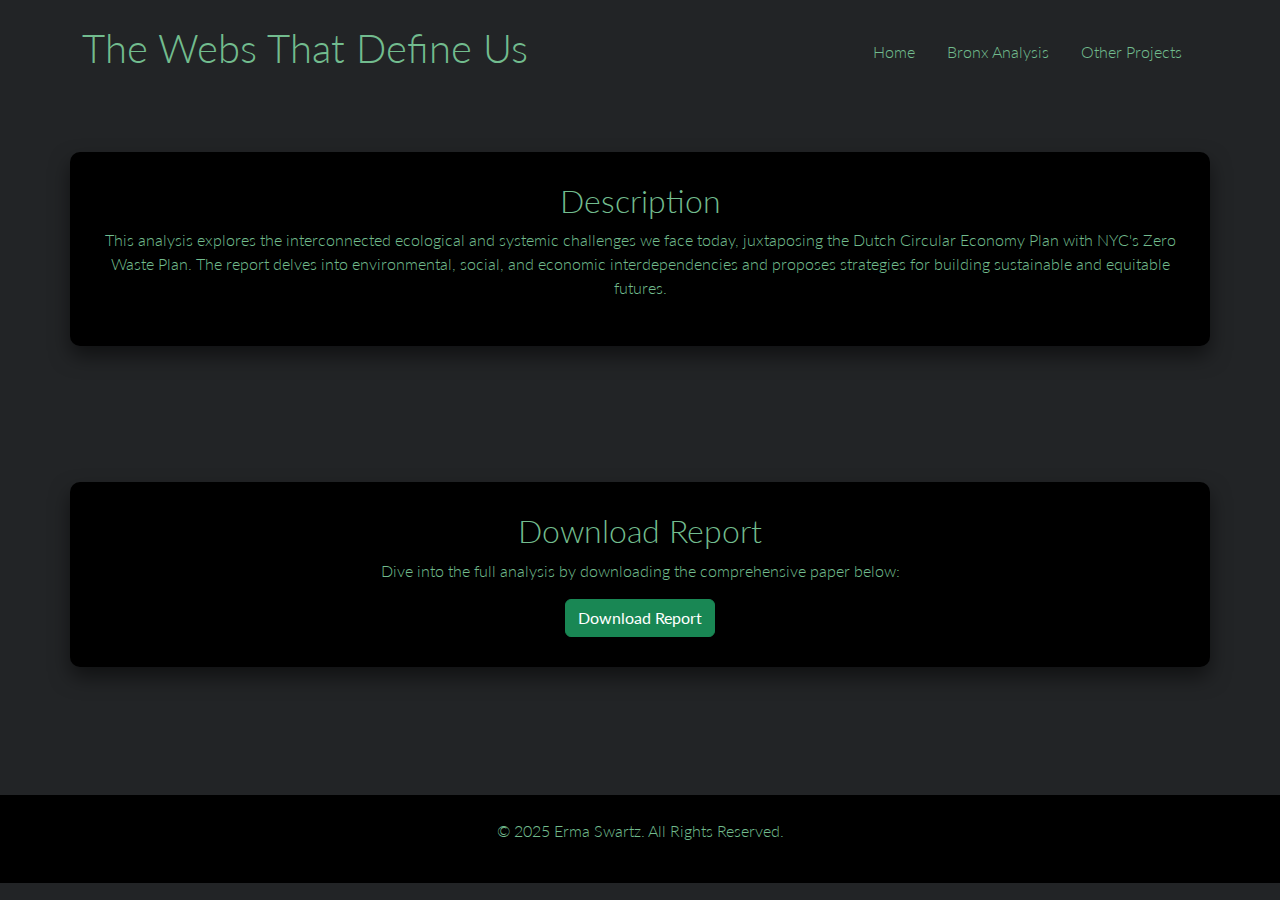
<file: Projects/Writing.html>
<!DOCTYPE html>
<html lang="en">
<head>
  <meta charset="UTF-8">
  <meta name="viewport" content="width=device-width, initial-scale=1.0">
  <title>The Webs That Define Us</title>
  <link href="https://cdn.jsdelivr.net/npm/bootstrap@5.3.0-alpha1/dist/css/bootstrap.min.css" rel="stylesheet">
  <link href="https://fonts.googleapis.com/css2?family=Lato:wght@300&display=swap" rel="stylesheet">

  <style>
    body {
      font-family: 'Lato', sans-serif;
      font-weight: 300;
      background-color: #222426;
      color: #72bc8e;
      margin: 0;
      padding: 0;
    }

    .floating-box {
      background-color: #000;
      color: #72bc8e;
      border-radius: 10px;
      padding: 30px;
      box-shadow: 0 10px 20px rgba(0, 0, 0, 0.5);
      margin-bottom: 40px;
    }

    h1, h2, h3 {
      color: #72bc8e;
      font-weight: 300;
    }

    a {
      color: #72bc8e;
      text-decoration: none;
    }

    a:hover {
      text-decoration: underline;
    }

    footer {
      margin-top: 40px;
      background-color: #000;
      color: #72bc8e;
      text-align: center;
      padding: 10px 0;
    }
  </style>
</head>
<body>
  <!-- Header -->
  <center>
    <header class="py-4">
      <div class="container d-flex justify-content-between align-items-center">
        <h1>The Webs That Define Us</h1>
        <nav>
          <ul class="nav">
            <li class="nav-item"><a href="../index.html" class="nav-link px-3" style="color: #72bc8e;">Home</a></li>
            <li class="nav-item"><a href="bronx.html" class="nav-link px-3" style="color: #72bc8e;">Bronx Analysis</a></li>
            <li class="nav-item"><a href="https://ermaswartz.com/index.html#projects" class="nav-link px-3" style="color: #72bc8e;">Other Projects</a></li>
          </ul>
        </nav>
      </div>
    </header>
  </center>
  
  <!-- Description -->
  <center>
  <section id="description" class="py-5">
    <div class="container floating-box">
      <h2>Description</h2>
      <p>
        This analysis explores the interconnected ecological and systemic challenges we face today, juxtaposing the Dutch Circular Economy Plan with NYC's Zero Waste Plan. The report delves into environmental, social, and economic interdependencies and proposes strategies for building sustainable and equitable futures.
      </p>
    </div>
  </section>
  </center>
  
  <!-- Report Download -->
  <center>
  <section id="download" class="py-5">
    <div class="container floating-box text-center">
      <h2>Download Report</h2>
      <p>
        Dive into the full analysis by downloading the comprehensive paper below:
      </p>
      <a href="The_webs_that_define_us.pdf" download="The_Webs_That_Define_Us" class="btn btn-success">Download Report</a>
    </div>
  </section>
  </center>
  
  <!-- Footer -->
  <footer class="py-4 text-center">
    <p>© 2025 Erma Swartz. All Rights Reserved.</p>
  </footer>
</body>
</html>
</file>
